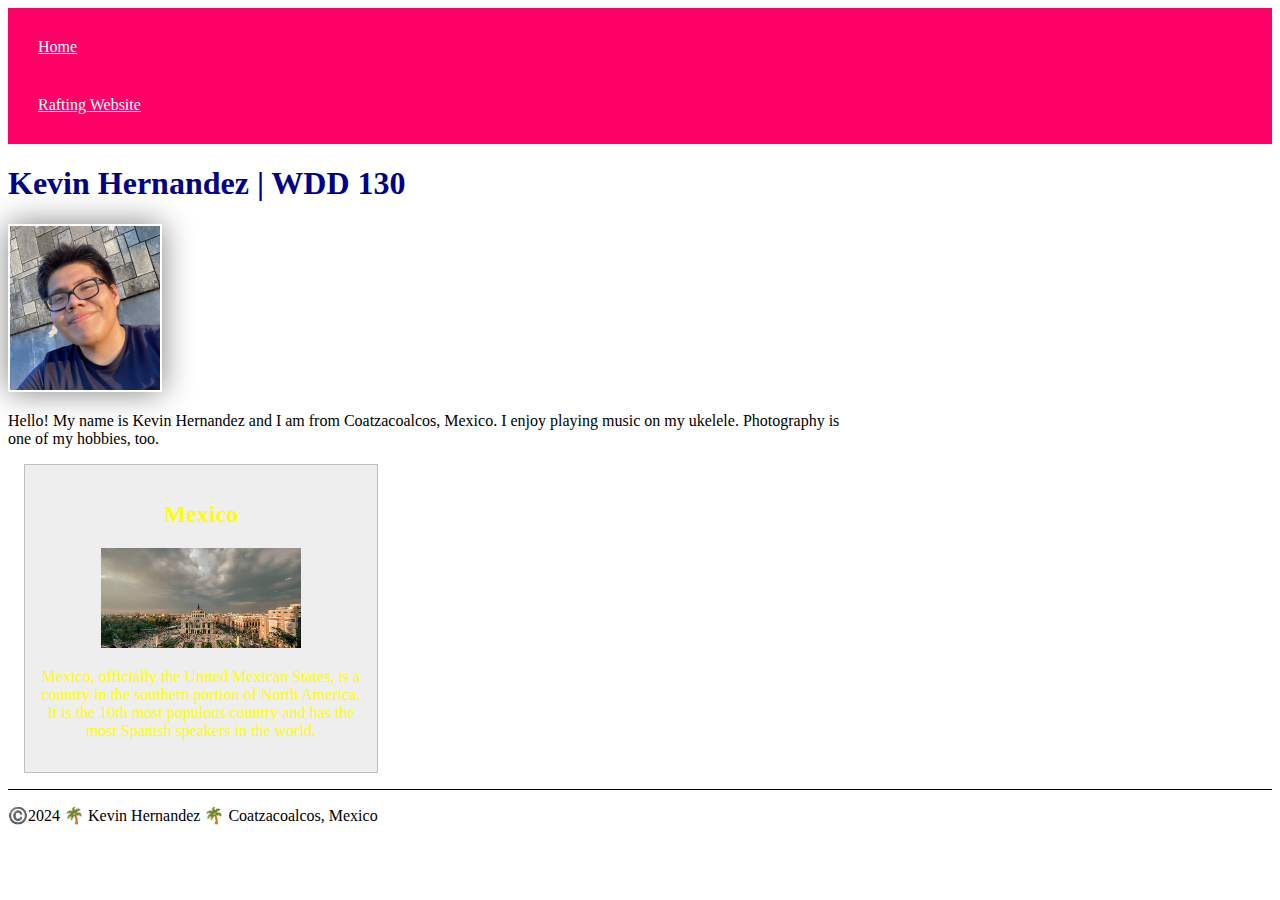
<file: index.html>
<!DOCTYPE html>
<html lang="en">
<head>
    <title>Kevin Hernandez | WDD 130</title>
    <meta name="description" content="Describe your home page here using keywords like your name, the course, the purpose of the page.">
    <meta name="author" content="Your name">
    <link rel="stylesheet" href="styles/styles.css">
    <meta charset="UTF-8">
    <meta name="viewport" content="width=device-width, initial-scale=1.0">
</head>
<body>
    <header>
        <nav>
          <a href="#">Home</a>
          <a href="wwr/">Rafting Website</a>
        </nav>
    </header>
    <main>
        <h1>Kevin Hernandez | WDD 130</h1>
        <img src="images/profile.jpg" alt="Hello, my name is Kevin Hernandez" width="200">
        <p>Hello! My name is Kevin Hernandez and I am from Coatzacoalcos, Mexico. 
            I enjoy playing music on my ukelele. Photography is one of my hobbies, too.</p>
    </main>

    <aside>
        <h2>Mexico</h2>
        <img src="images/mexico.jpg" alt="Mexico">
        <p>Mexico, officially the United Mexican States, is a country in the southern portion of North America. It is the 10th most populous country and has the most Spanish speakers in the world.</p>
    </aside>

    <footer>
        <p>©️2024 🌴 Kevin Hernandez 🌴 Coatzacoalcos, Mexico</p>
    </footer>
</body>
</html>
</file>
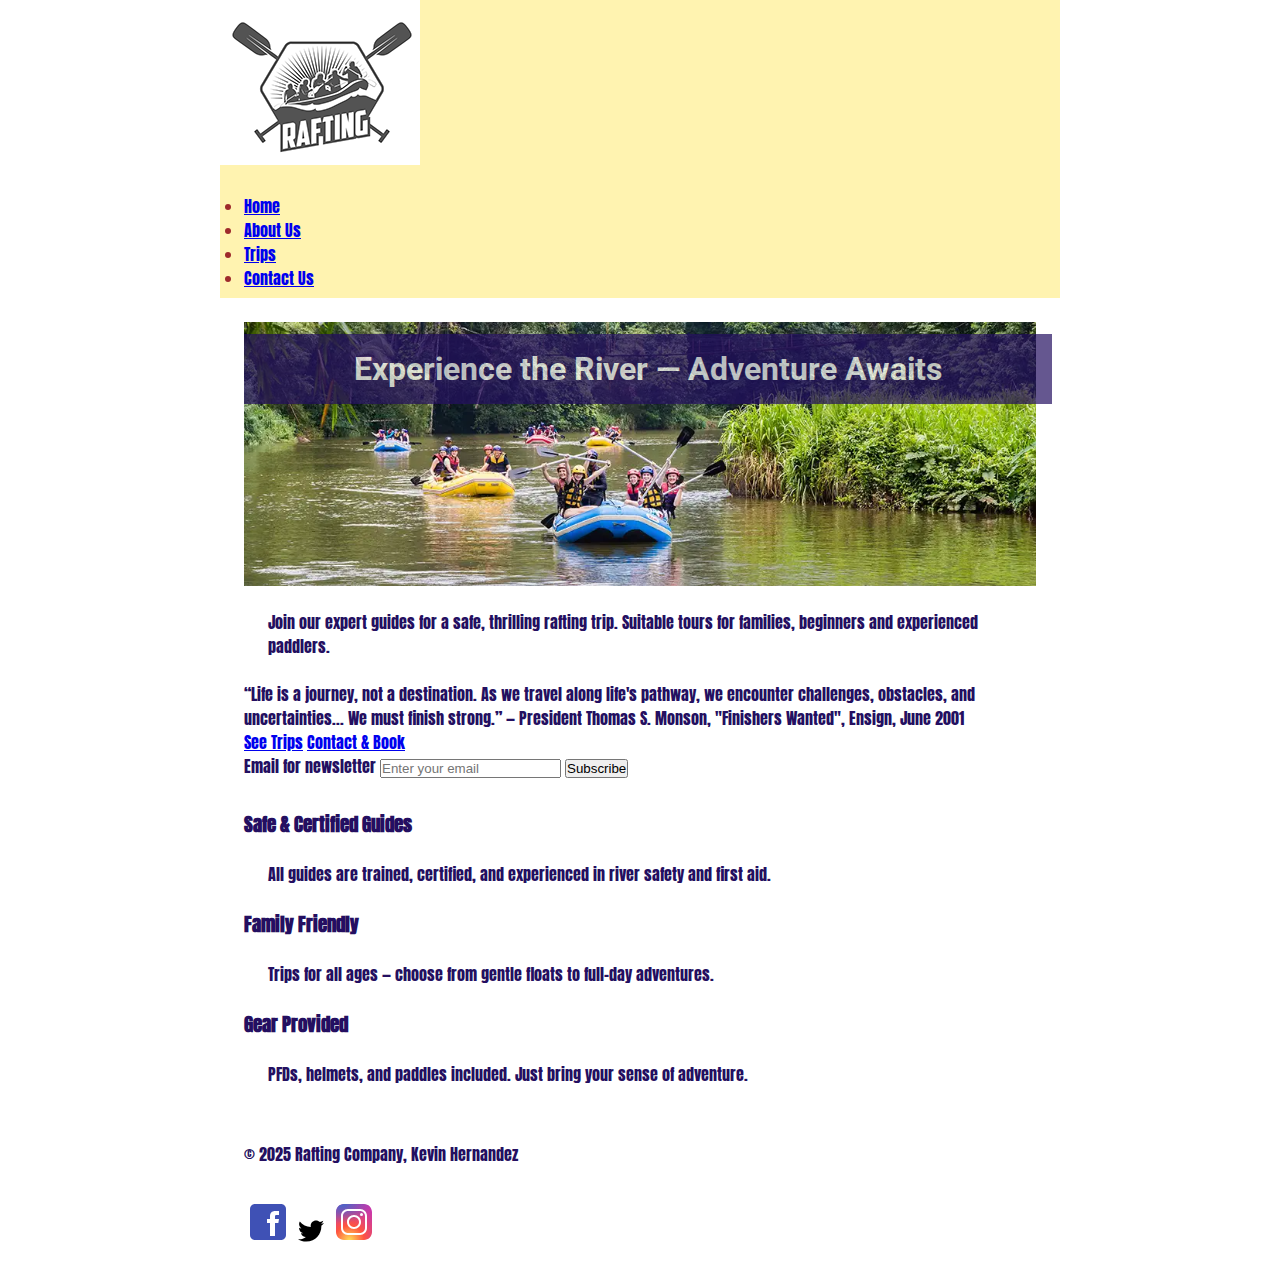
<file: wwr/index.html>
<!DOCTYPE html>
<html lang="en">

<head>
    <meta charset="utf-8">
    <meta name="viewport" content="width=device-width, initial-scale=1">
    <title>Home - Rafting Company</title>
    <meta name="description"
        content="Rafting Company - exciting river trips, expert guides, and unforgettable experiences. Join our newsletter and book your adventure.">
    <meta name="author" content="Kevin Hernandez">

    <link rel="stylesheet" href="styles/rafting.css">

    <!-- Same Google fonts used site-wide -->
    <link rel="preconnect" href="https://fonts.googleapis.com">
    <link rel="preconnect" href="https://fonts.gstatic.com" crossorigin>
    <link
        href="https://fonts.googleapis.com/css2?family=Anton&family=Roboto:ital,wght@0,100..900;1,100..900&display=swap"
        rel="stylesheet">
</head>

<body>
    <header>
        <img src="images/wwr-logo.png" alt="Rafting Company Logo">
        <nav>
            <ul>
                <li><a href="index.html" class="active" aria-current="page">Home</a></li>
                <li><a href="about.html">About Us</a></li>
                <li><a href="trips.html">Trips</a></li>
                <li><a href="contact.html">Contact Us</a></li>
            </ul>
        </nav>
    </header>

    <main>
        <!-- Hero: uses CSS Grid in rafting.css -->
        <section class="hero hero-grid" aria-label="Main hero">
            <div class="hero-image">
                <img src="images/hero-image.jpg" alt="Rafting on white water">
            </div>
            <div class="hero-content">
                <h1>Experience the River — Adventure Awaits</h1>
                <p class="lead">Join our expert guides for a safe, thrilling rafting trip. Suitable tours for families,
                    beginners and experienced paddlers.</p>

                <blockquote class="quote">
                    “Life is a journey, not a destination. As we travel along life's pathway, we encounter challenges,
                    obstacles, and uncertainties... We must finish strong.”
                    <span class="cite">— President Thomas S. Monson, "Finishers Wanted", Ensign, June 2001</span>
                </blockquote>

                <div class="hero-actions">
                    <a href="trips.html" class="btn primary">See Trips</a>
                    <a href="contact.html" class="btn outline">Contact & Book</a>
                </div>

                <!-- Newsletter -->
                <form class="newsletter" action="process_newsletter.php" method="POST"
                    aria-label="Subscribe to newsletter">
                    <label for="newsletter-email" class="visually-hidden">Email for newsletter</label>
                    <input type="email" id="newsletter-email" name="email" placeholder="Enter your email" required>
                    <button type="submit" class="btn small">Subscribe</button>
                </form>
            </div>
        </section>

        <!-- Feature grid -->
        <section class="features">
            <div class="feature">
                <h3>Safe & Certified Guides</h3>
                <p>All guides are trained, certified, and experienced in river safety and first aid.</p>
            </div>
            <div class="feature">
                <h3>Family Friendly</h3>
                <p>Trips for all ages — choose from gentle floats to full-day adventures.</p>
            </div>
            <div class="feature">
                <h3>Gear Provided</h3>
                <p>PFDs, helmets, and paddles included. Just bring your sense of adventure.</p>
            </div>
        </section>
    </main>

    <footer>
        <p>© 2025 Rafting Company, Kevin Hernandez</p>
        <nav class="socialmedia" aria-label="Social media">
            <a href="#"><img src="images/facebook.svg" alt="Facebook"></a>
            <a href="#"><img src="images/twitter.svg" alt="Twitter"></a>
            <a href="#"><img src="images/instagram.svg" alt="Instagram"></a>
        </nav>
    </footer>
</body>

</html>
</file>
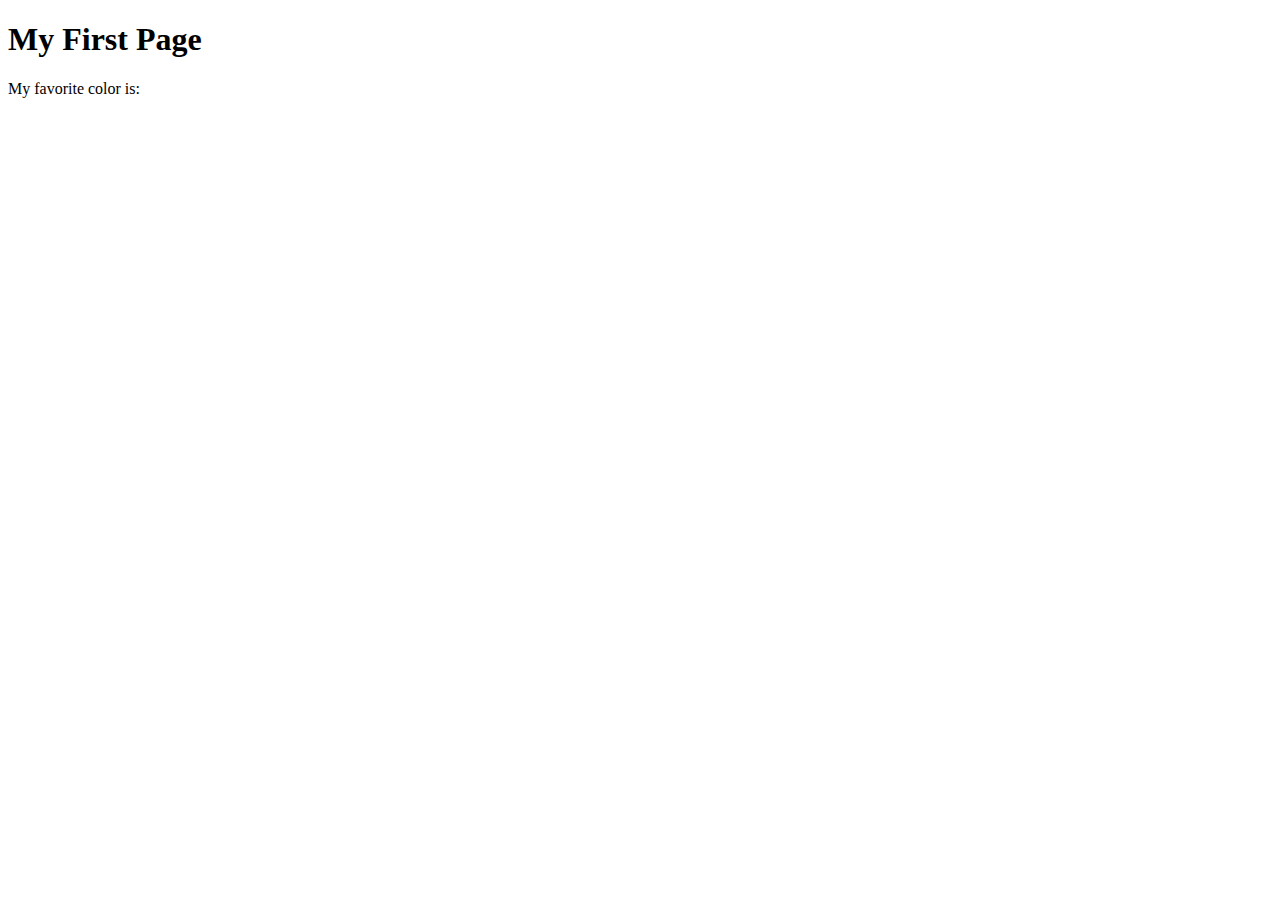
<file: week01/first-page.html>
<!DOCTYPE html>
<html lang="en">
<head>
    <meta charset="UTF-8">
    <meta name="viewport" content="width=device-width, initial-scale=1.0">
    <title>My First Page</title>
</head>
<body>
    <h1>My First Page</h1>
    <p>My favorite color is: </p>
</body>
</html>
</file>
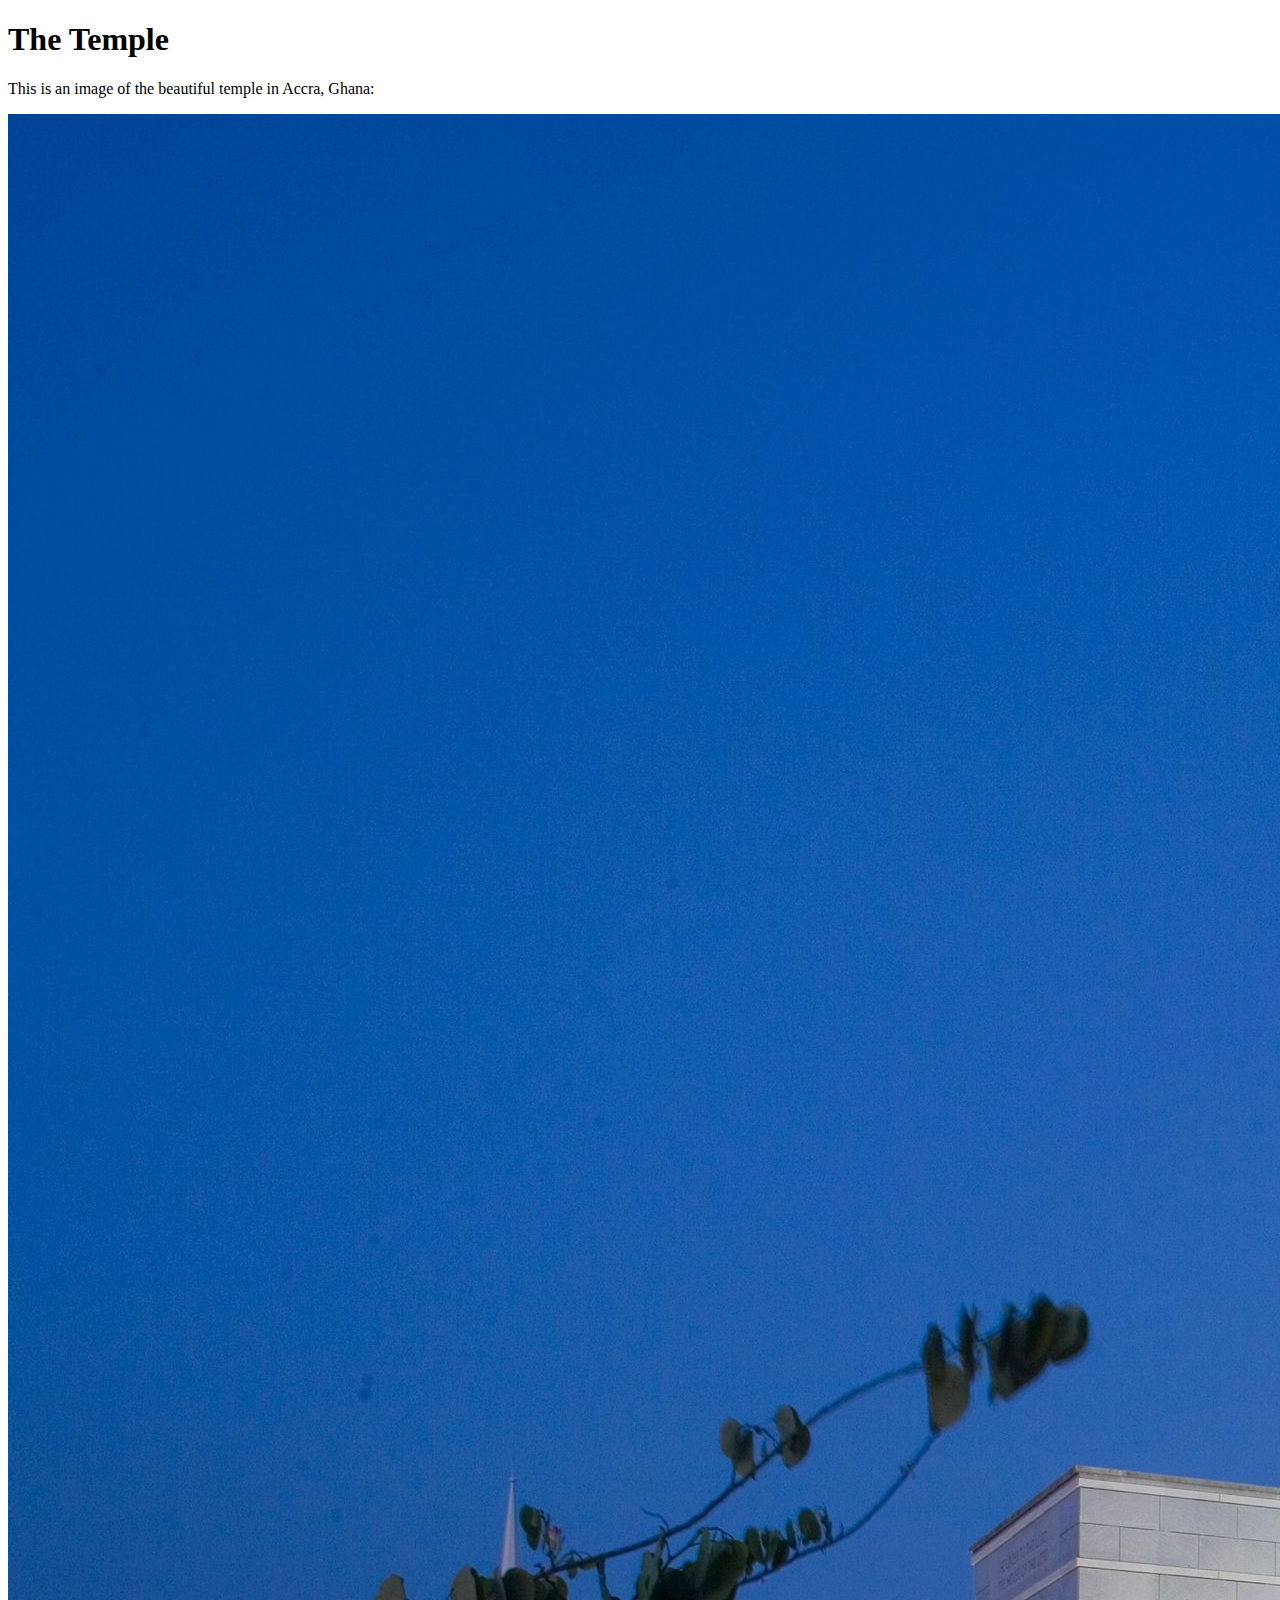
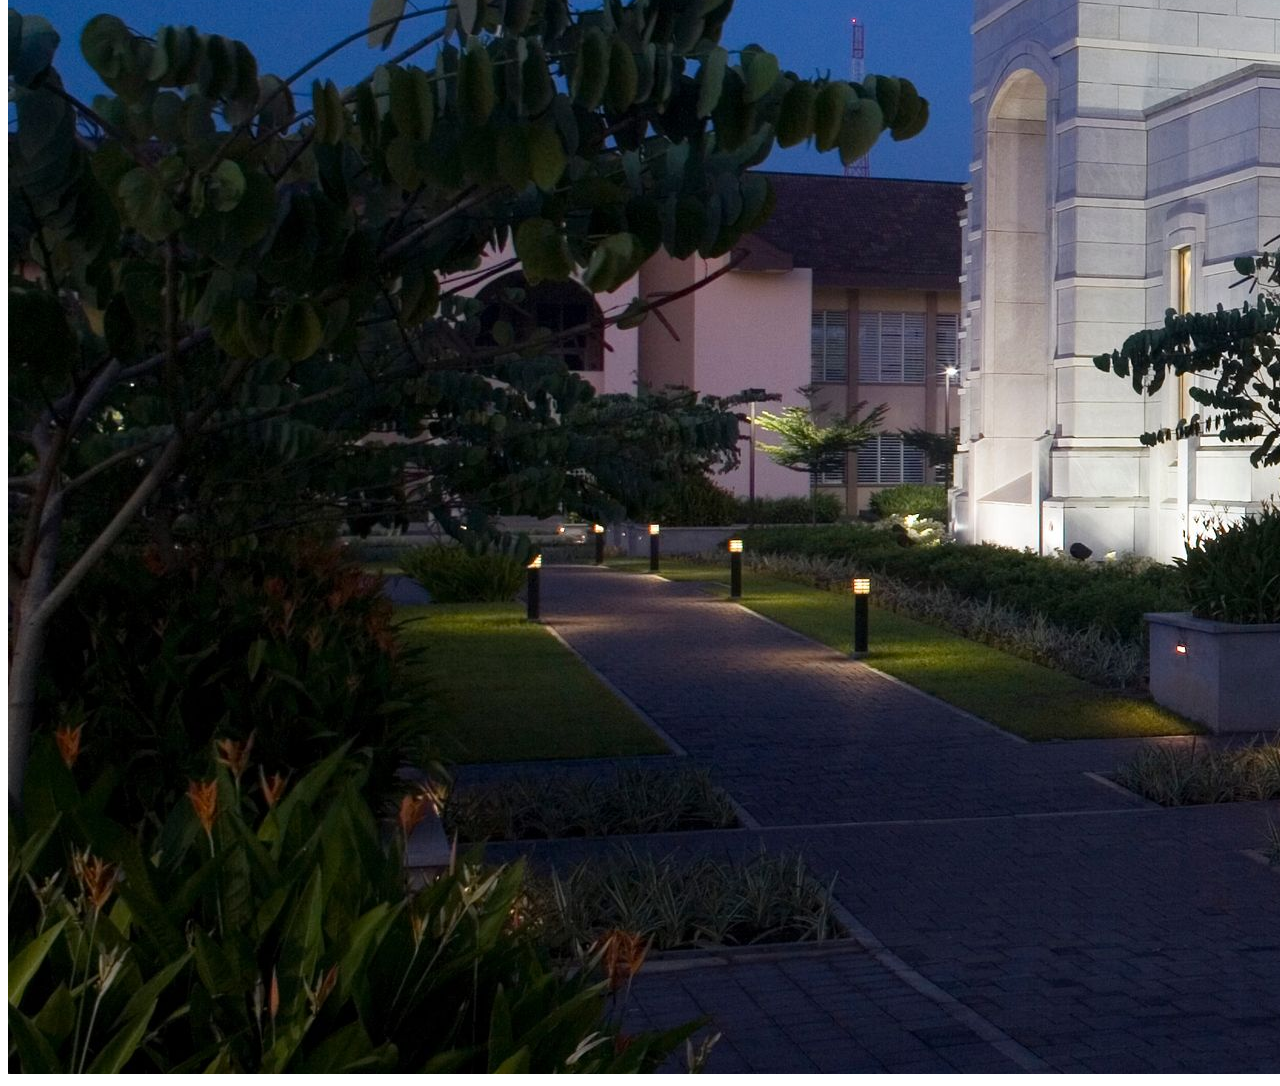
<file: week01/images.html>
<!DOCTYPE html>
<html lang="en">
<head>
    <meta charset="UTF-8">
    <meta name="viewport" content="width=device-width, initial-scale=1.0">
    <title>Temple Image</title>
</head>
<body>
    <h1>The Temple</h1>
    <p>This is an image of the beautiful temple in Accra, Ghana:</p>
    <img src="images/temple-large.jpeg" alt="The Accra Ghana Temple">
    
</body>
</html>
</file>
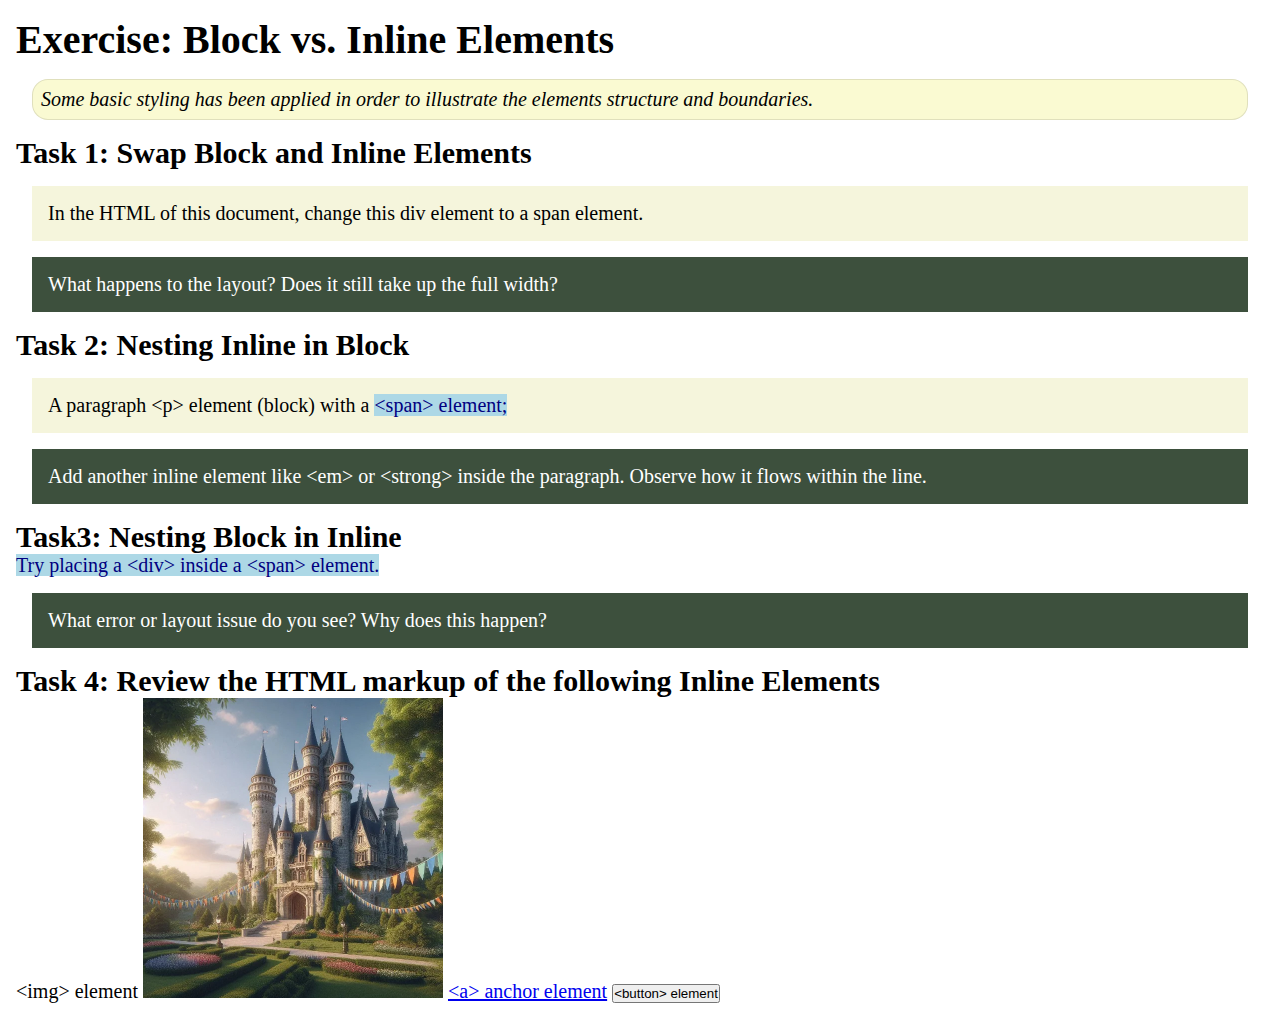
<file: week02/block-vs-inline.html>
<!DOCTYPE html>
<html lang="en">

<head>
    <meta charset="UTF-8">
    <meta name="viewport" content="width=device-width, initial-scale=1.0">
    <title>Exercise: Block vs. Inline Elements</title>
    <link rel="stylesheet" href="styles/block-vs-inline.css">
</head>

<body>
    <main>
        <h1>Exercise: Block vs. Inline Elements</h1>
        <p class="note">Some basic styling has been applied in order to illustrate the elements structure and
            boundaries.</p>

        <h2>Task 1: Swap Block and Inline Elements</h2>
        <div>In the HTML of this document, change this div element to a span element.</div>

        <p class="question">What happens to the layout? Does it still take up the full width?</p>

        <h2>Task 2: Nesting Inline in Block</h2>
        <p>A paragraph &lt;p&gt; element (block) with a <span>&lt;span&gt; element;</span></p>
        <p class="question">Add another inline element like &lt;em&gt; or &lt;strong&gt; inside the paragraph. Observe
            how it flows within the line.</p>

        <h2>Task3: Nesting Block in Inline</h2>
        <span>Try placing a &lt;div&gt; inside a &lt;span&gt; element.</span>
            <p class="question">What error or layout issue do you see? Why does this happen?</p>


            <h2>Task 4: Review the HTML markup of the following Inline Elements</h2>
        &lt;img&gt; element
        <img src="images/castle.webp" alt="placeholder image (images are inline)" width="300" height="300">
        <a href="https://churchofjesuschrist.org">&lt;a&gt; anchor element</a>
        <button type="button">&lt;button&gt; element</button>
    </main>
</body>

</html>
</file>
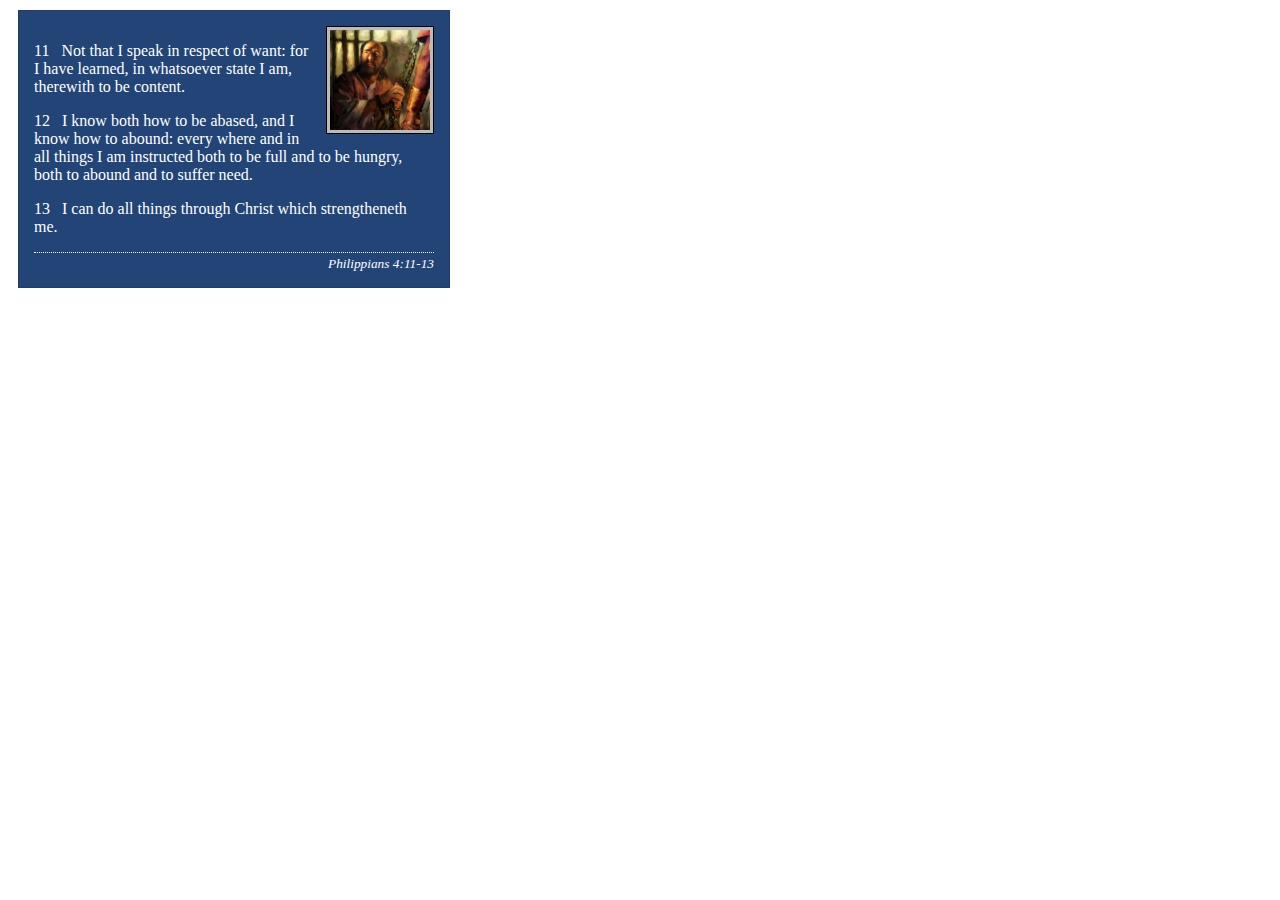
<file: week02/box-model-solution.html>
<!DOCTYPE html>
<html lang="en">
<head>
    <meta charset="UTF-8">
    <meta name="viewport" content="width=device-width, initial-scale=1.0">
    <title>Box Model Activity</title>
    <link rel="stylesheet" href="styles/box-model-solution.css">
</head>
<body>
    <main>
        <div class="callout">
            <img src="images/apostle-paul-imprisoned.webp" alt="Paul the Apostle - Imprisoned in Rome" width="200" height="200">
            <blockquote>
                <p>11 &nbsp; Not that I speak in respect of want: for I have learned, in whatsoever state I am, therewith to be content.</p>
                <p>12 &nbsp; I know both how to be abased, and I know how to abound: every where and in all things I am instructed both to be full and to be hungry, both to abound and to suffer need.</p>
                <p>13 &nbsp; I can do all things through Christ which strengtheneth me.</p>
            </blockquote>
            <cite>Philippians 4:11-13</cite>
        </div>
    </main>
</body>
</html>
</file>
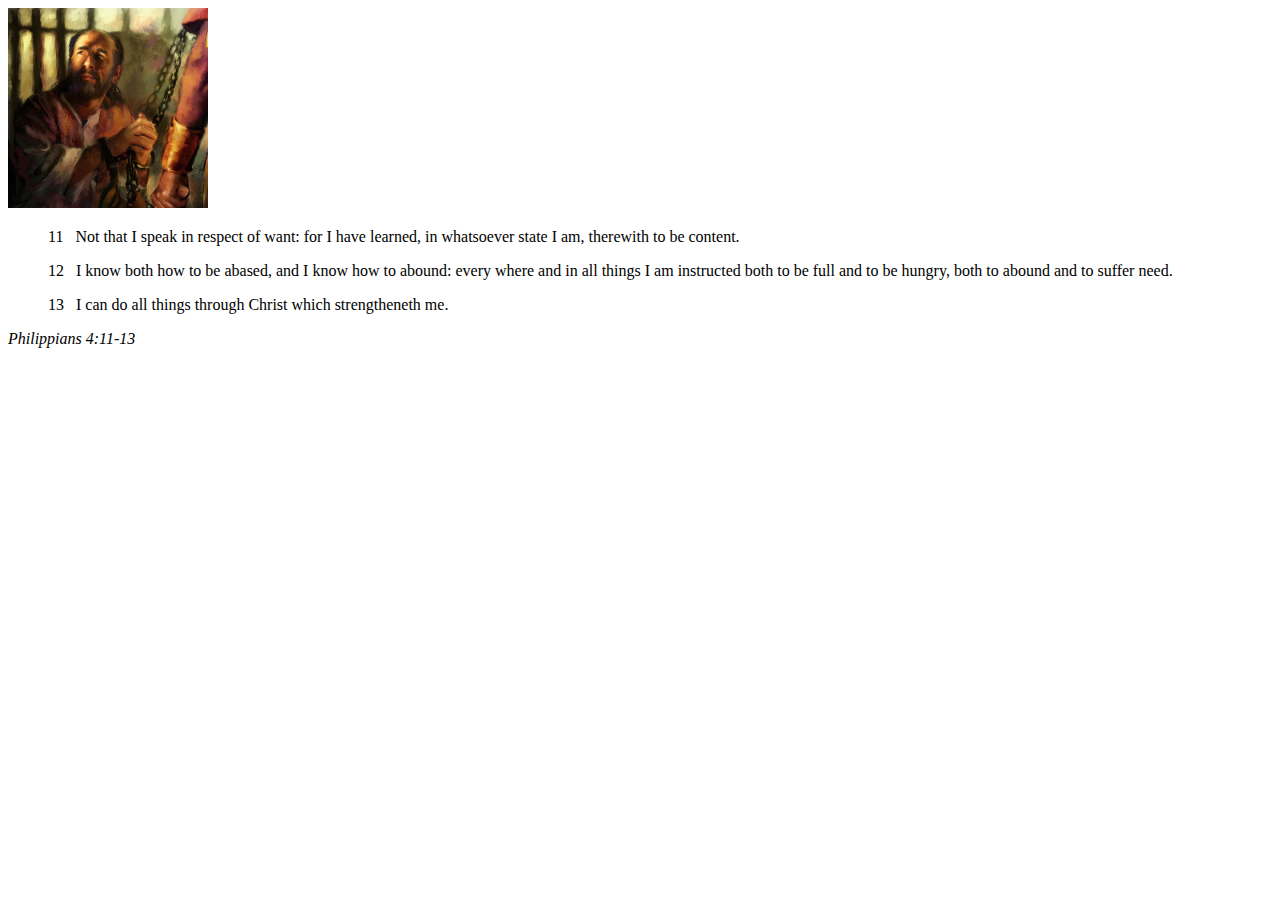
<file: week02/box-model.html>
<!DOCTYPE html>
<html lang="en">
<head>
    <meta charset="UTF-8">
    <meta name="viewport" content="width=device-width, initial-scale=1.0">
    <title>Box Model Activity</title>
</head>
<body>
    <main>
        <div class="callout">
            <img src="images/apostle-paul-imprisoned.webp" alt="Paul the Apostle - Imprisoned in Rome" width="200" height="200">
            <blockquote>
                <p>11 &nbsp; Not that I speak in respect of want: for I have learned, in whatsoever state I am, therewith to be content.</p>
                <p>12 &nbsp; I know both how to be abased, and I know how to abound: every where and in all things I am instructed both to be full and to be hungry, both to abound and to suffer need.</p>
                <p>13 &nbsp; I can do all things through Christ which strengtheneth me.</p>
            </blockquote>
            <cite>Philippians 4:11-13</cite>
        </div>
    </main>
</body>
</html>
</file>
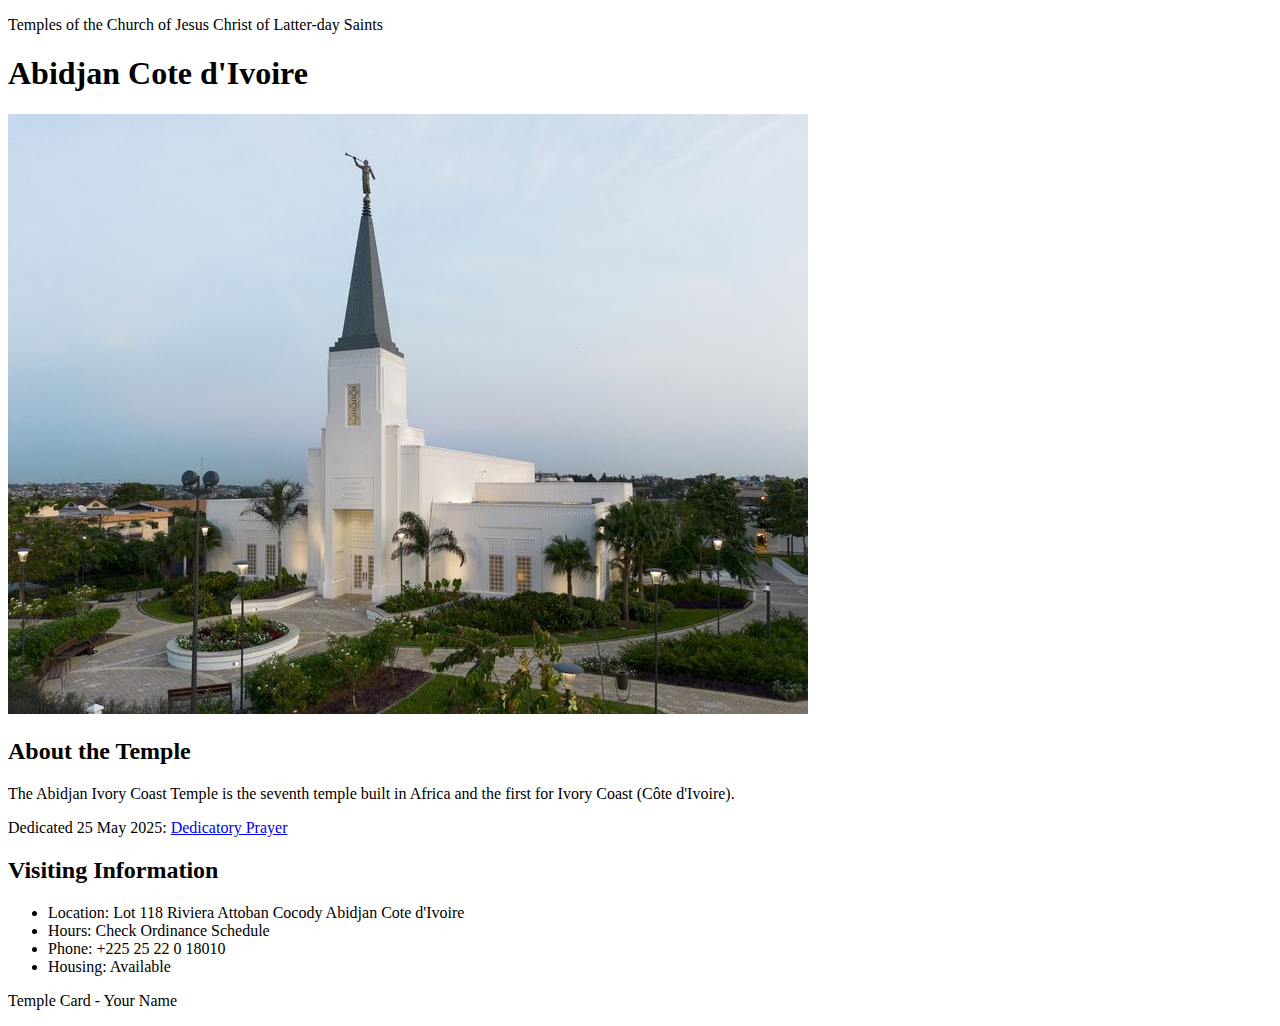
<file: week02/temple.html>
<!DOCTYPE html>
<html lang="en">

<head>
    <meta charset="UTF-8">
    <meta name="viewport" content="width=device-width, initial-scale=1.0">
    <title>Temple Card - Abidjan Cote d'Ivoire</title>
</head>

<body>
    <header>
        <p>Temples of the Church of Jesus Christ of Latter-day Saints</p>
    </header>
    <main>
        <h1>Abidjan Cote d'Ivoire</h1>
        <picture>
            <img src="images/abidjan-ivory-coast.jpeg" alt="Abidjan Cote d'Ivoire Temple">
        </picture>
        <section>
            <h2>About the Temple</h2>
            <p>The Abidjan Ivory Coast Temple is the seventh temple built in Africa and the first for Ivory Coast (Côte
                d'Ivoire).</p>
            <p>Dedicated 25 May 2025: <a
                    href="https://www.churchofjesuschrist.org/temples/dedicatory-prayer/abidjan-ivory-coast-temple/2025-05-25?lang=eng"
                    target="_blank" rel="noopener noreferrer">Dedicatory Prayer</a></p>
        </section>
        <section>
            <h2>Visiting Information</h2>
            <ul>
                <li>Location: Lot 118 Riviera Attoban Cocody Abidjan Cote d'Ivoire</li>
                <li>Hours: Check Ordinance Schedule</li>
                <li>Phone: +225 25 22 0 18010</li>
                <li>Housing: Available</li>
            </ul>
        </section>
    </main>
    <footer>
        <p>Temple Card - Your Name</p>
    </footer>
</body>

</html>
</file>
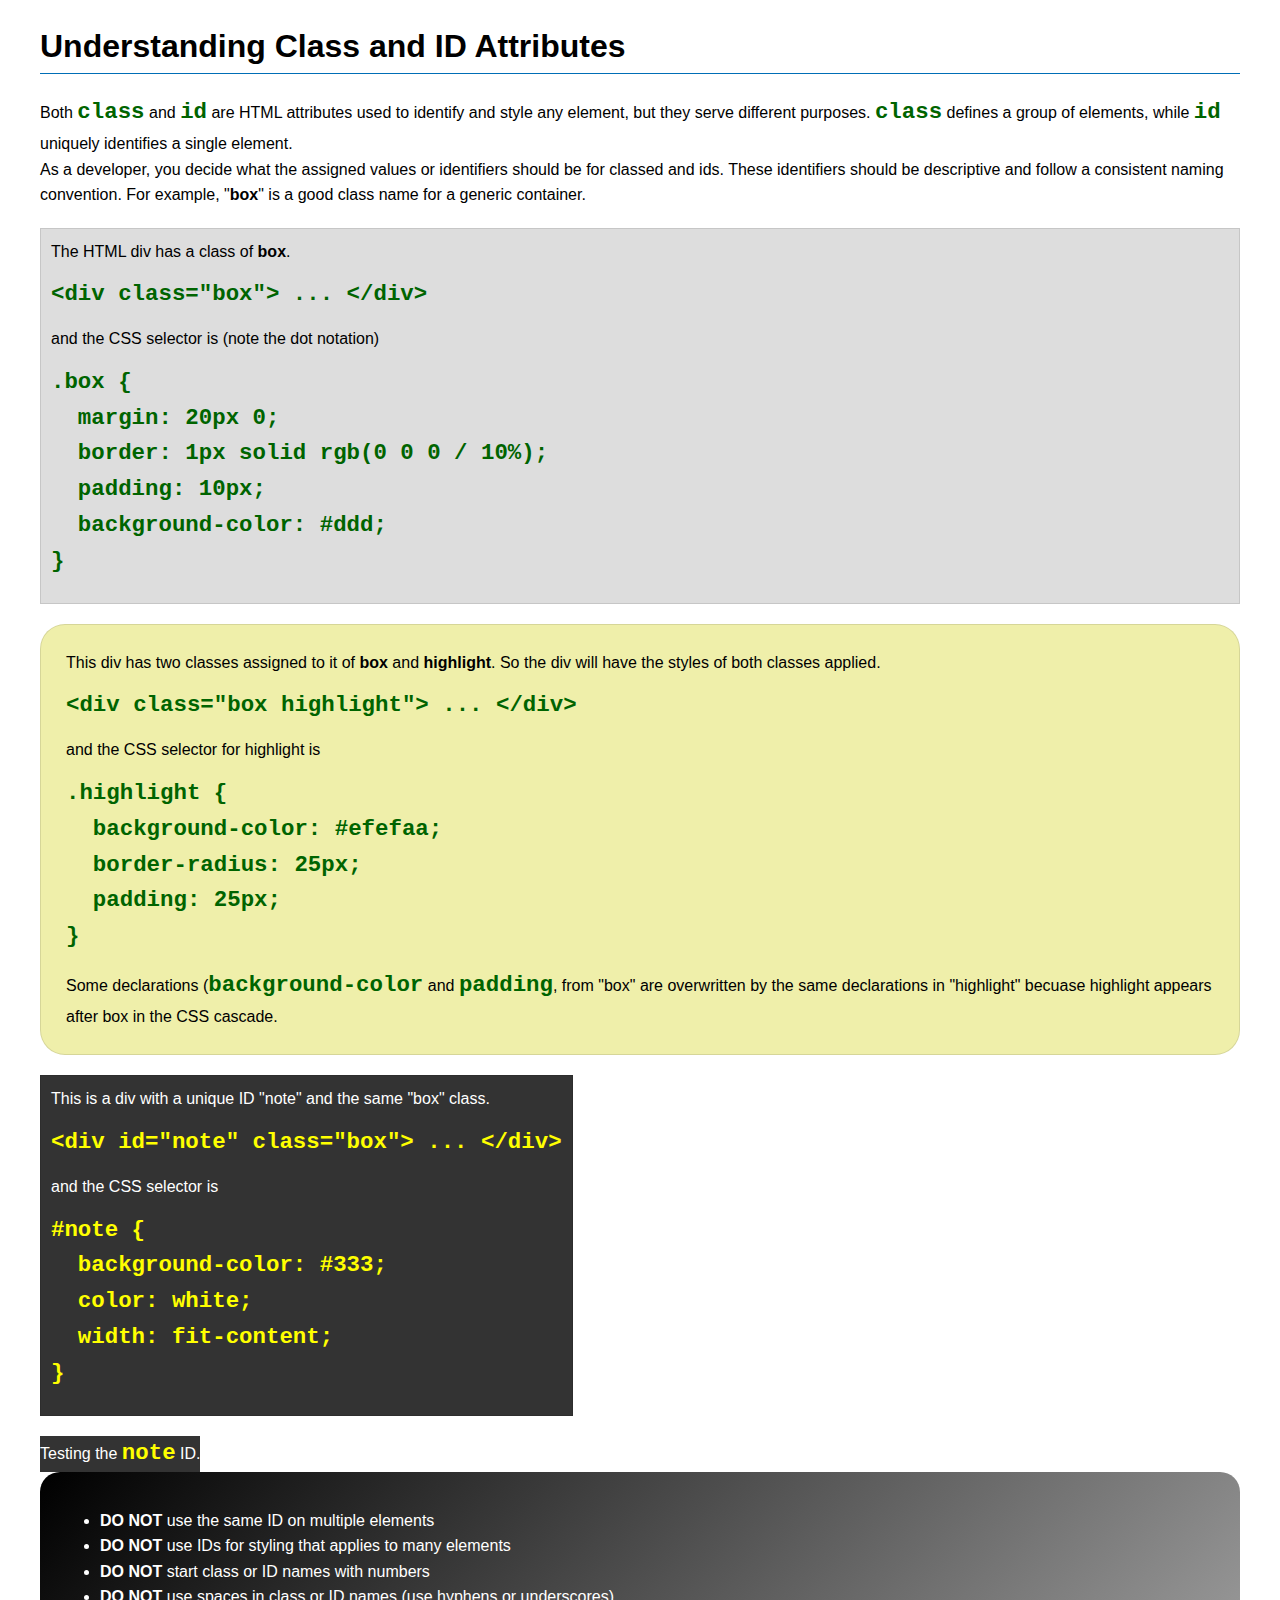
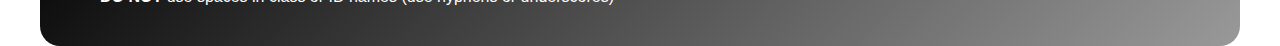
<file: week03/class-and-id.html>
<!DOCTYPE html>
<html lang="en">

<head>
    <meta charset="UTF-8">
    <meta name="viewport" content="width=device-width, initial-scale=1.0">
    <title>Class vs ID Attributes</title>
    <link rel="stylesheet" href="styles/class-and-id.css">
</head>

<body>
    <h1>Understanding Class and ID Attributes</h1>
    <p>Both <code>class</code> and <code>id</code> are HTML attributes used to identify and style any element, but they
        serve different purposes. <code>class</code> defines a group of elements, while <code>id</code> uniquely
        identifies a single element.</p>
    <p>As a developer, you decide what the assigned values or identifiers should be for classed and ids. These
        identifiers should be
        descriptive and follow a consistent naming convention. For example, "<strong>box</strong>" is a good class name
        for a generic container.</p>
    <div class="box">
        <p>The HTML div has a class of <strong>box</strong>.</p>
        <pre><code class="html">&lt;div class="box"&gt; ... &lt;/div&gt;</code></pre>
        and the CSS selector is (note the dot notation)
        <pre><code class="css">.box {
  margin: 20px 0;
  border: 1px solid rgb(0 0 0 / 10%);
  padding: 10px;
  background-color: #ddd; 
}</code></pre>
    </div>

    <div class="box highlight">
        <p>This div has two classes assigned to it of <strong>box</strong> and <strong>highlight</strong>. So the div
            will have the styles of both classes applied.</p>
        <pre><code class="html">&lt;div class="box highlight"&gt; ... &lt;/div&gt;</code></pre>
        and the CSS selector for highlight is
        <pre><code class="css">.highlight {
  background-color: #efefaa;
  border-radius: 25px;
  padding: 25px;
}</code></pre>
<p>Some declarations (<code>background-color</code> and <code>padding</code>, from "box" are overwritten by the same declarations in "highlight" becuase highlight appears after box in the CSS cascade.</p>
    </div>

    <div id="note" class="box">
        <p>This is a div with a unique ID "note" and the same "box" class.</p>
        <pre><code class="html">&lt;div id="note" class="box"&gt; ... &lt;/div&gt;</code></pre>
        and the CSS selector is
        <pre><code class="css">#note {
  background-color: #333;
  color: white;
  width: fit-content;
}</code></pre>
    </div>

    <div id="note">
        <p>Testing the <code>note</code> ID.</p>
    </div>

    <section id="best-practice">
        <ul>
            <li><strong>DO NOT</strong> use the same ID on multiple elements</li>
            <li><strong>DO NOT</strong> use IDs for styling that applies to many elements</li>
            <li><strong>DO NOT</strong> start class or ID names with numbers</li>
            <li><strong>DO NOT</strong> use spaces in class or ID names (use hyphens or underscores)</li>
        </ul>
    </section>




</body>

</html>
</file>
<file: styles/styles.css>
:root {
  --background-color: #f06;
  --another-color: #ff0;
  --border: 2px solid #eee
  --text-align: left;
}

main {
  max-width: 840px;
}

nav {
  background-color: var(--background-color);
  padding: 10px;
}

nav a {
  color: white;
  display: block;
  padding: 20px;
}

h1 {
  color: darkblue;
}

main img {
  width: 150px;
  height: auto;
  border: var(--border);
  padding: 2px;
  box-shadow: 0 0 30px gray;
}

p {
  padding: 0;
}

aside {
  width: 20rem;
  margin: 1rem;
  border: 1px solid rgb(0 0 0 / 0.2); /* 1️⃣ */
  padding: 1rem;
  background-color: #eee;
  color: var(--another-color);
  text-align: center;
}

aside img {
  width: 200px;
  height: auto;
}

footer {
  margin-top: 15px;
  border-top: 1px solid #000;
  text-align: var(--text-align);
}
</file>
<file: wwr/styles/rafting.css>
:root {
  --primary-color: #FFF3B0;
  --secondary-color: #96d483;
  --accent1-color: #240f61;
  --accent2-color: #9E2A2B;
  --heading-font: "Roboto", sans-serif;
  --body-font: "Anton", sans-serif;
}
/* */

header {
    background-color: var(--primary-color);
    color: var(--accent2-color);
}

* {
  margin: 0;
  padding: 0;
  box-sizing: border-box;
}

body {
  font-family: var(--body-font);
  color: var(--accent1-color);
}

header, main, footer {
  width: 840px;
  margin: 0 auto;
}

h1, h2 {
  font-family: var(--heading-font);
  color: var(--primary-color);
}

nav, p, section, article {
  margin: 16px;
  padding: 8px;
}

.socialmedia a {
    text-decoration: none;
}

.hero {
  position: relative;
}

.hero img {
    display: block;
    width: 100%;
    height: auto;
}

h1 {
  position: absolute;
  top: 20px;
  width: 100%;
  padding: 16px;
  text-align: center;
  opacity: 0.7;
  background-color: var(--accent1-color);
  color: #fff; /* white text - make sure there is enough contrast with the background-color */
}

.hero article img {
  float: right;
  width: 125px;
}
</file>
<file: week02/styles/block-vs-inline.css>
* {
    margin: 0;
    padding: 0;
}

body {
    font-size: 20px;
    margin: 1rem;
}

p,
div {
    background-color: beige;
    margin: 1rem;
    padding: 1rem;
}

span {
    color: navy;
    background-color: lightblue;
}

code {
    margin: 0;
    padding: 0;
    color: green;
    font-size: 1.2rem;
}

.note {
    font-style: italic;
    background-color: lightgoldenrodyellow;
    border-radius: 1rem;
    border: 1px solid rgb(0 0 0 / 10%);
    margin: 1rem;
    padding: .5rem;
}

.question {
    background-color: #3d503d;
    color: #fff;
}
</file>
<file: week02/styles/box-model-solution.css>
.callout {
    max-width: 400px;
    margin: 10px;
    border: 1px solid rgba(0, 0, 0, .1);
    padding: 15px;
    background-color: #247;
    color: #fff;
}

.callout img {
    float: right;
    margin: 0 0 10px 15px;
    border: 1px solid #000;
    padding: 3px;
    background-color: #bbb;
    width: 100px;
    height: auto;

}

blockquote {
    margin: 0;
}

cite {
    display: block;
    border-top: 1px dotted #fff;
    padding-top: 3px;
    text-align: right;
    font-size: smaller;
}
</file>
<file: week03/styles/class-and-id.css>
body {
    font-family: Arial, sans-serif;
    line-height: 1.6;
    margin: 0;
    padding: 0 40px;
}

h1 {
    border-bottom: 1px solid rgb(0 110 182);
    padding-bottom: 0;
}



p {
    margin: 0;
}

code {
    color: darkgreen;
    font-weight: 700;
    font-size: 1.4rem;
}

/* Class examples - can be reused */

.box {
    margin: 20px 0;
    border: 1px solid rgb(0 0 0 / 10%);
    padding: 10px;
    background-color: #ddd; /* this is shorthand for #dddddd */
}

.highlight {
    background-color: #efefaa;
    border-radius: 25px;
    padding: 25px;
}

/* ID examples - should be unique */

#note {
    background-color: #333;
    color: white;
    width: fit-content;
}

#note code {
    color: yellow;
}

#best-practice {
    background: linear-gradient(135deg, #000 0%, #999 100%);
    color: white;
    border-radius: 20px;
    padding: 20px
}
</file>
